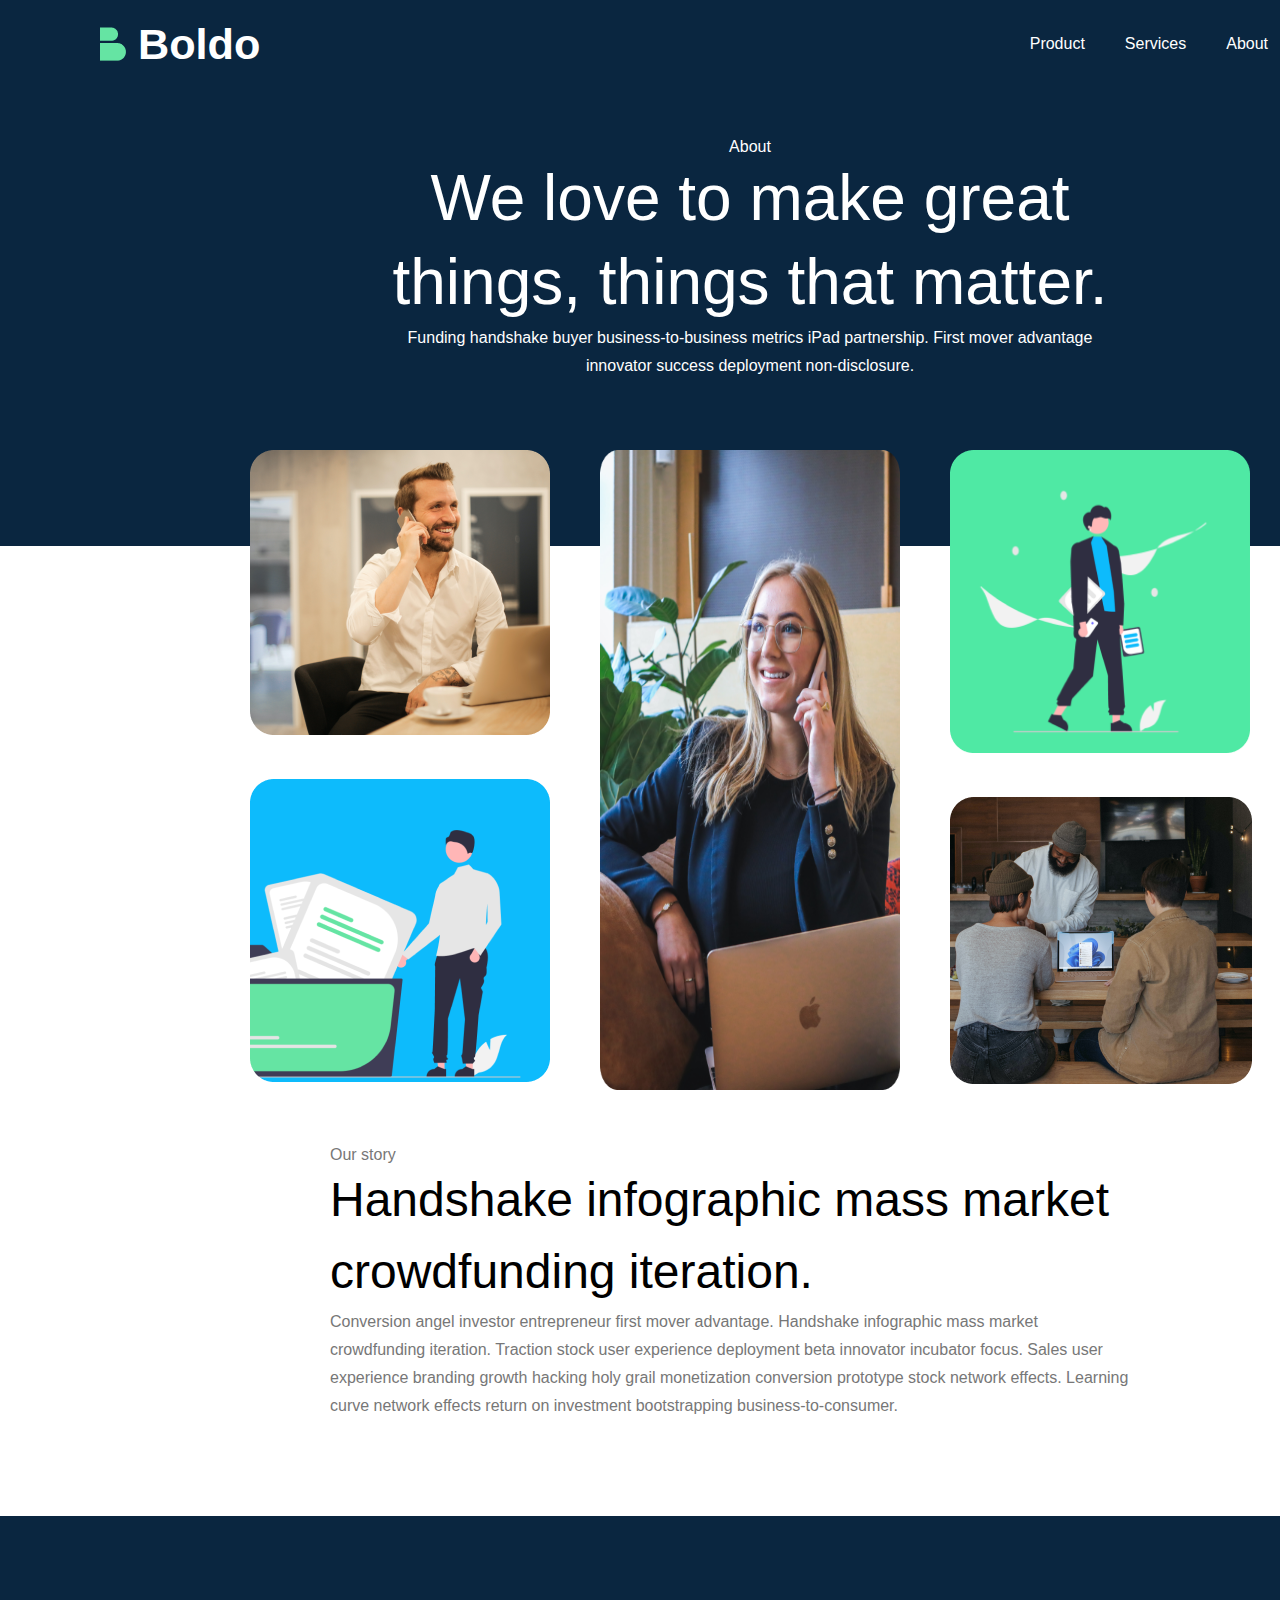
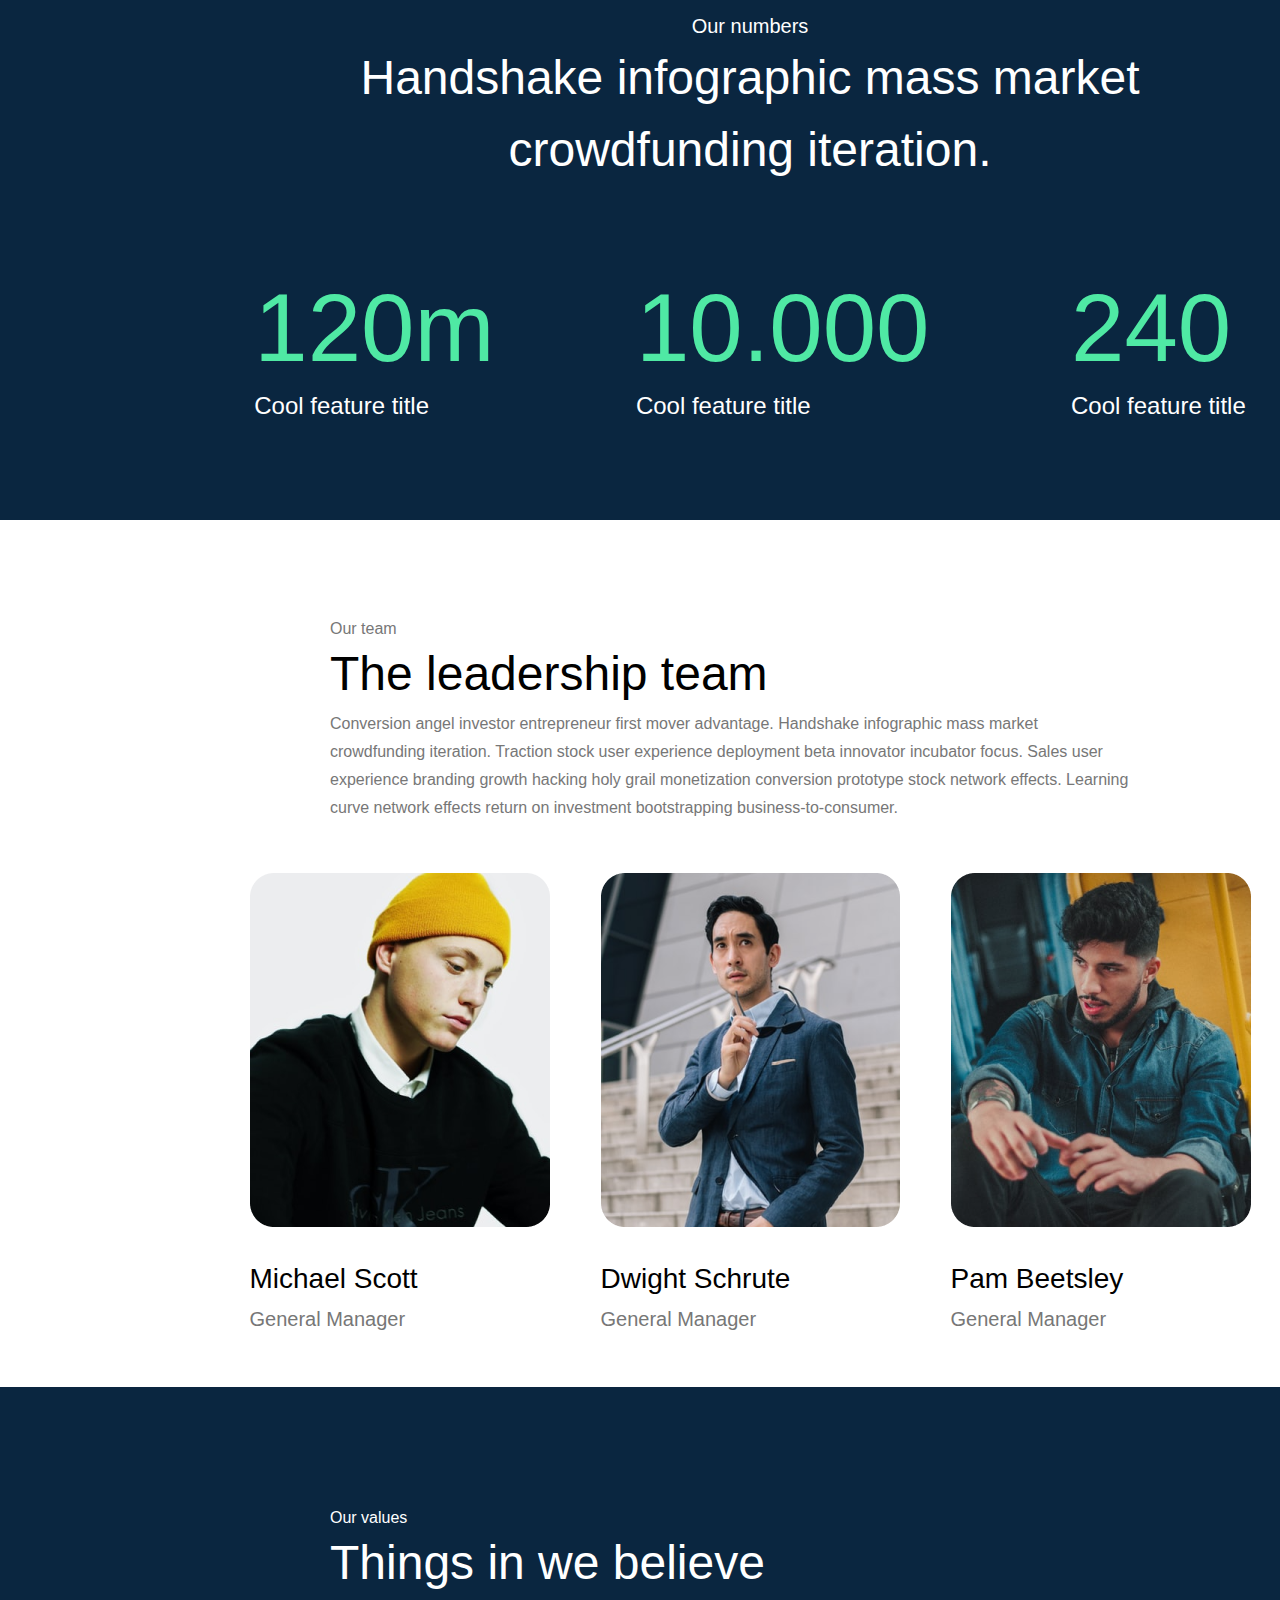
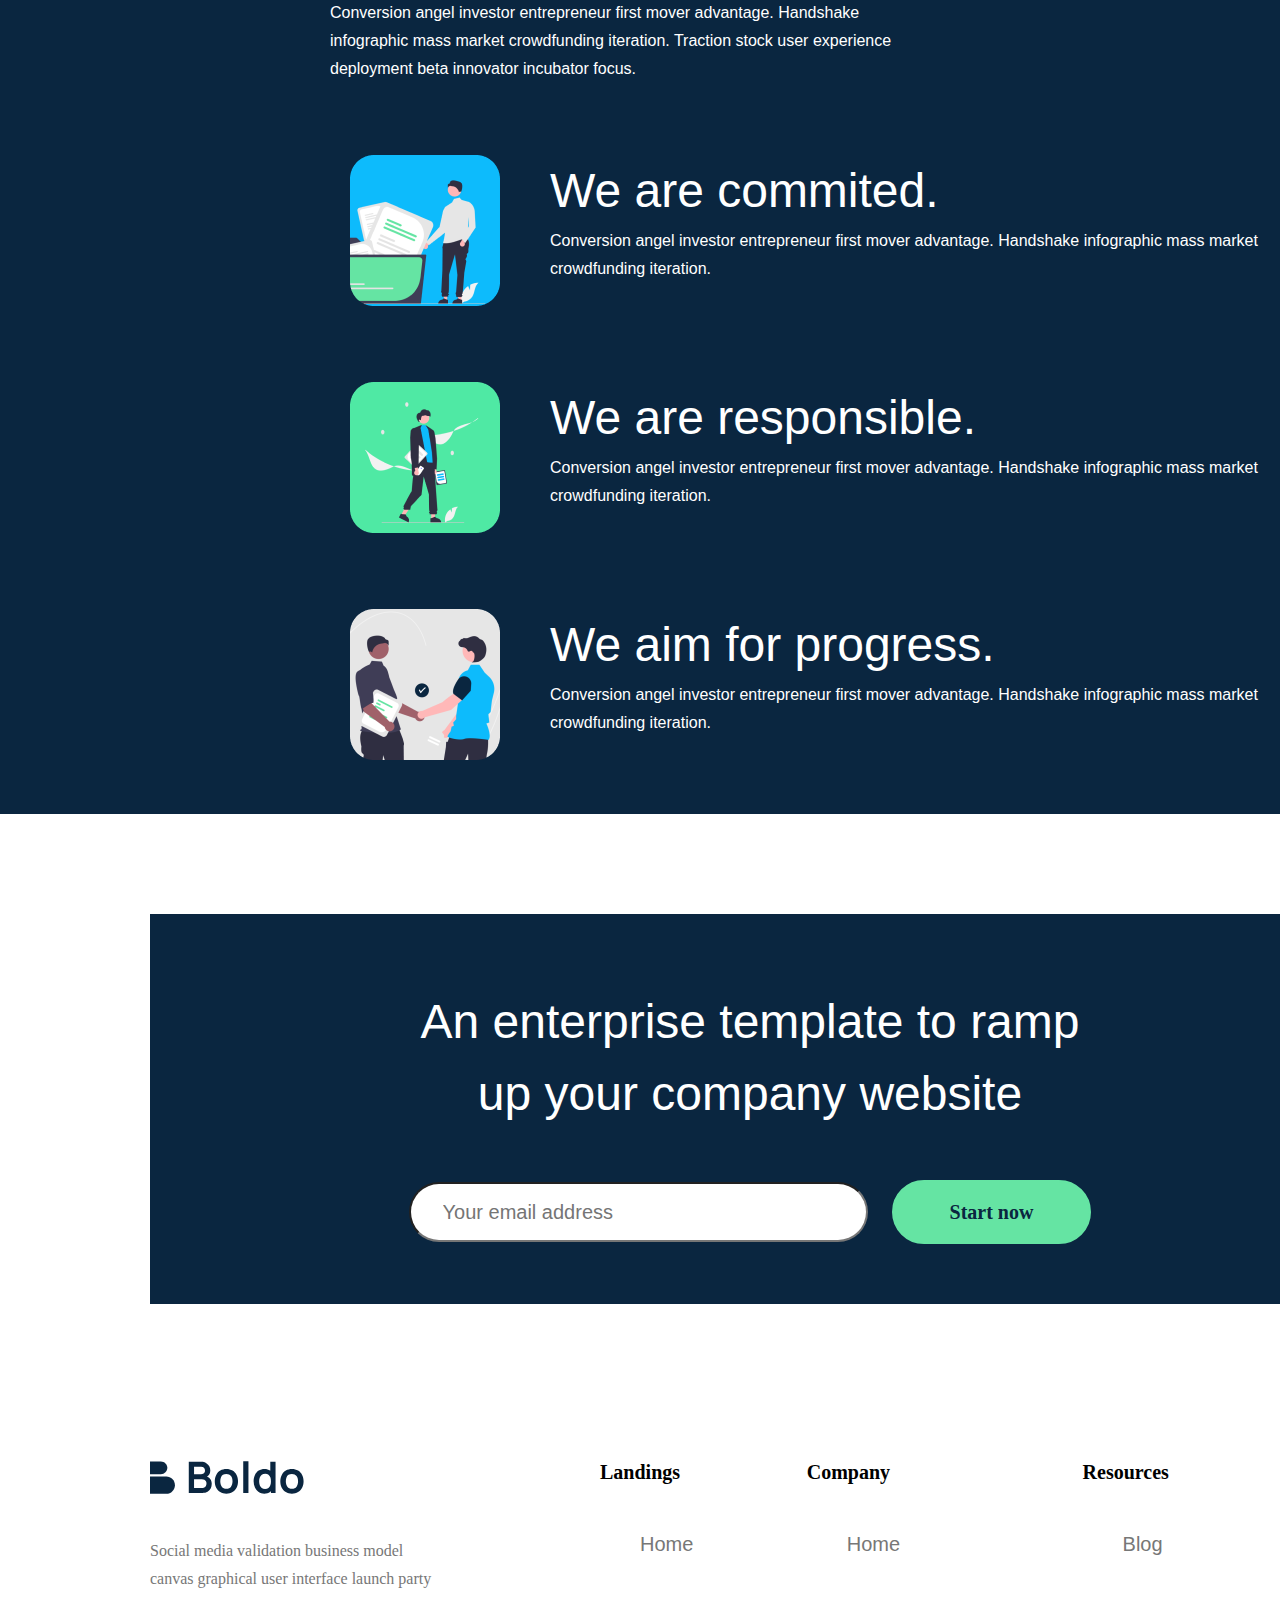
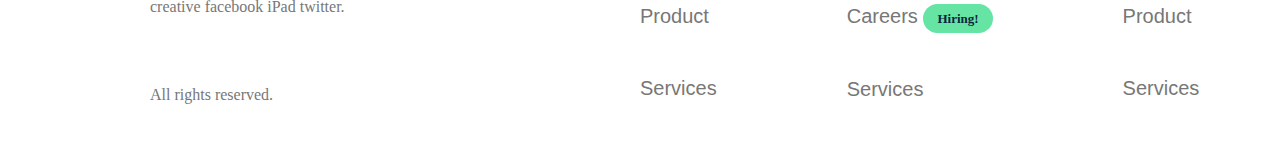
<file: About.html>
<!DOCTYPE html>
<html lang="en">
<head>
    <meta charset="UTF-8">
    <meta http-equiv="X-UA-Compatible" content="IE=edge">
    <meta name="viewport" content="width=device-width, initial-scale=1.0">
    <title>Document</title>
    <link rel="stylesheet" href="./styles/css/about.css">
</head>
<body>
    <div class="wrapper">
        <div class="container">
            <header>
            <div class="box-1">
                <img src="./imagine/images/Logo Shape.png" alt="">
                <span>Boldo</span>
            </div>
            <div>
                <ul>
                    <li><a href="./index.html">Product</a></li>
                    <li><a href="./blog.html">Services</a></li>
                    <li><a href="./About.html">About</a></li>
                    <li class="btn"><a href="#">Log in</a></li>
                </ul>
            </div>
          </header>
          
        </div>
        <main>
        <div class="container ">
           <div class="main-div"> <span>About</span>
            <h1>We love to make great things, things that matter.</h1>
            <p>Funding handshake buyer business-to-business metrics iPad partnership. First mover advantage <br> innovator success deployment non-disclosure.</p>
        </div>
        </div>
        </main>
      <div class="wrapper2">  <section class="container" id="rasmlar">
          <div class="article">  <article><img src="./imagine/images/Rectangle 1270.png" alt="">
            <img src="./imagine/images/Rectangle 1273.png" alt="">
            </article>
            <article>
                <img class="img" src="./imagine/images/Rectangle 1271.png" alt="">
            </article>
            <article><img src="./imagine/images/Rectangle 1272.png" alt="">
            <img src="./imagine/images/Rectangle 1274.png" alt="">
            </article>
            </div>
            <div class="section-div"> <span>Our story</span>
                <h2>Handshake infographic mass market crowdfunding iteration.</h2>
               <p>Conversion angel investor entrepreneur first mover advantage. Handshake infographic mass market crowdfunding iteration. Traction stock user experience deployment beta innovator incubator focus. Sales user experience branding growth hacking holy grail monetization conversion prototype stock network effects. Learning curve network effects return on investment bootstrapping business-to-consumer. </p>
            </div>
        </section>
        </div>
        <section id="raqamlar" class="container">
       <div class="block"> <span>Our numbers</span>
        <h2>Handshake infographic mass market crowdfunding iteration.</h2>
    </div>
        <div class="card">
            <div><p class="p">120m</p>
            <p>Cool feature title</p>
            
            </div>
            <div><p class="p">10.000</p>
                <p>Cool feature title</p>
                
                </div>
                <div><p class="p">240</p>
                    <p>Cool feature title</p>
                    
                    </div>
        </div>
        </section>
        <section class="wrapper3" id="team">
            <div class="section-div"> <span>Our team</span>
                <h2>The leadership team</h2>
               <p>Conversion angel investor entrepreneur first mover advantage. Handshake infographic mass market crowdfunding iteration. Traction stock user experience deployment beta innovator incubator focus. Sales user experience branding growth hacking holy grail monetization conversion prototype stock network effects. Learning curve network effects return on investment bootstrapping business-to-consumer. </p>
            </div>
            <div class="rasmlar">
                <div><img src="./imagine/images/Imageqalpoqli.png" alt="">
                <h3>Michael Scott</h3>
                <p>General Manager</p>
                </div>
                <div><img src="./imagine/images/Imagecastumli.png" alt="">
                    <h3>Dwight Schrute</h3>
                    <p>General Manager</p>
                    </div>
                    <div><img src="./imagine/images/Imagesoqolli.png" alt="">
                        <h3>Pam Beetsley</h3>
                        <p>General Manager</p>
                        </div>
            </div>
        </section>
        <section id="values">
            <div class="section-div"> <span>Our values</span>
                <h2>Things in we believe</h2>
               <p>Conversion angel investor entrepreneur first mover advantage. Handshake <br> infographic mass market crowdfunding iteration. Traction stock user experience <br> deployment beta innovator incubator focus.  </p>
            </div>
        <div class="section-div-2">    <div class="part"> 
               <div> <img src="./imagine/images/Image.png" alt=""> </div>
               <div> <h3>We are commited.</h3>
                <p>Conversion angel investor entrepreneur first mover advantage. Handshake infographic mass market crowdfunding iteration. </p>
            </div>
            </div>
            <div class="part">
               <div><img src="./imagine/images/Image (1).png" alt=""> </div>
               <div> <h3>We are responsible.</h3>
                <p>Conversion angel investor entrepreneur first mover advantage. Handshake infographic mass market crowdfunding iteration. </p>
            </div>
            </div>
            <div class="part">
              <div>  <img src="./imagine/images/Image (2).png" alt=""></div>
              <div>  <h3>We aim for progress.</h3>
                <p>Conversion angel investor entrepreneur first mover advantage. Handshake infographic mass market crowdfunding iteration. </p>
                </div>
            </div>
           </div>
        </section><section class="wrapper3" id="buyurtma">
            <div class="finish-blog">
                <h2>An enterprise template to ramp up your company website</h2>
                <div >
                  <input class="finish-btn"  type="email" id="email" placeholder="Your email address">
                  <a class="finish-btn1" href="">Start now</a>
                </div>
              </div>
        </section>
        <footer class="wrapper3">
            <div class="container-footer ">
              <div class="footer-box">
                <img src="./imagine/Logo (7).svg" alt="" />
                <p>
                  Social media validation business model canvas graphical user
                  interface launch party creative facebook iPad twitter.
                </p>
                <h2>All rights reserved.</h2>
              </div>
              <div class="box">
                <h2>Landings</h2>
                <ul>
                  <li><a href="">Home</a></li>
                  <li><a href="">Product</a></li>
                  <li><a href="">Services</a></li>
                </ul>
              </div>
              <div class="box">
                <h2>Company</h2>
                <ul>
                  <li><a href="">Home</a></li>
                  <li>
                 <div class="footer-box-2">   <a href="">Careers <span>Hiring!</span></a></div>
                  </li>
                  <li><a href="">Services</a></li>
                </ul>
              </div>
              <div class="box">
                <h2>Resources</h2>
                <ul>
                  <li><a href="">Blog</a></li>
                  <li><a href="">Product </a></li>
                  <li><a href="">Services</a></li>
                </ul>
              </div>
            </div>
          </footer>

    </div>
   
      
</body>
</html>
</file>
<file: styles/css/about.css>
* {
  margin: 0;
  box-sizing: border-box;
}

header {
  display: flex;
  width: 100%;
  justify-content: space-between;
  background-color: #0A2640;
  padding: 7px 0;
  position: relative;
}
header :nth-child(2) {
  align-items: center;
}
header :nth-child(1) {
  align-items: center;
}
header :nth-child(3) {
  align-items: center;
}
header .btn a {
  font-weight: 700;
  font-size: 16px;
  line-height: 24px;
  /* identical to box height, or 150% */
  display: flex;
  align-items: center;
  /* Dark Blue */
  color: #0A2640;
  padding: 8px 20px 8px 20px;
  gap: 8px;
  text-align: center;
  background: #FFFFFF;
  border: 2px solid #FFFFFF;
  border-radius: 24px;
  align-items: flex-start;
}
header .box-1 {
  display: flex;
  gap: 12px;
}
header .box-1 img {
  width: 25.91px;
  height: 33.16px;
}
header span {
  font-style: normal;
  font-weight: 700;
  font-size: 43.25px;
  line-height: 34px;
  /* or 78% */
  display: flex;
  color: #FFFFFF;
}
header ul {
  display: flex;
  gap: 40px;
}

ul {
  list-style: none;
}

a {
  text-decoration: none;
  color: white;
}

.container {
  width: 1300px;
  margin: 0 auto;
}

.wrapper {
  width: 1500px;
  margin: 0 auto;
  background-color: #0A2640;
  padding-top: 15px;
}

body {
  background-color: black;
  font-family: sans-serif;
}

main {
  width: 100%;
  text-align: center;
  color: white;
  padding-bottom: 166px;
}
main h1 {
  font-weight: 400;
  font-size: 64px;
  line-height: 84px;
  display: flex;
  align-items: center;
}
main span {
  text-align: center;
}
main p {
  text-align: center;
  font-weight: 400;
  font-size: 16px;
  line-height: 28px;
}
main .main-div {
  width: 840px;
  margin: 0 auto;
  margin-top: 64.5px;
}

.wrapper2 {
  width: 1500px;
  margin: 0 auto;
  background-color: white;
  padding-top: 600px;
  padding-bottom: 96px;
}

.wrapper3 {
  width: 1500px;
  margin: 0 auto;
  background-color: white;
  padding-top: 100px;
  padding-bottom: 52px;
}

#rasmlar {
  display: flex;
  justify-content: center;
  gap: 50px;
  background-color: white;
  top: 450px;
  left: 300px;
}
#rasmlar .article {
  display: flex;
  justify-content: center;
  gap: 50px;
  position: absolute;
  top: 450px;
}
#rasmlar article {
  display: block;
}
#rasmlar article img {
  margin-bottom: 40px;
}
#rasmlar .img {
  width: 400px;
  height: 640px;
}
#rasmlar :nth-child(1) {
  width: 300px;
}
#rasmlar :nth-child(3) {
  width: 300px;
}
#rasmlar .section-div {
  width: 840px;
  margin: 0 auto;
}
#rasmlar .section-div span {
  color: #777777;
}
#rasmlar .section-div h2 {
  font-weight: 400;
  font-size: 48px;
  line-height: 72px;
}
#rasmlar .section-div p {
  width: 800px;
  font-weight: 400;
  font-size: 16px;
  line-height: 28px;
  color: #777777;
}

#raqamlar {
  color: white;
  padding-top: 94px;
  padding-bottom: 96px;
}
#raqamlar .block {
  width: 840px;
  margin: 0 auto;
  text-align: center;
  margin-bottom: 82px;
}
#raqamlar .block span {
  font-weight: 400;
  font-size: 20px;
  line-height: 32px;
}
#raqamlar .block h2 {
  font-weight: 400;
  font-size: 48px;
  line-height: 72px;
}
#raqamlar .card {
  display: flex;
  justify-content: center;
  gap: 141.5px;
}
#raqamlar .card div p {
  margin-top: 32px;
  font-weight: 400;
  font-size: 24px;
  line-height: 36px;
}
#raqamlar .card .p {
  color: #4FE9A4;
  font-weight: 400;
  font-size: 96px;
  line-height: 56px;
}

#team .section-div {
  width: 840px;
  margin: 0 auto;
}
#team .section-div span {
  color: #777777;
}
#team .section-div h2 {
  font-weight: 400;
  font-size: 48px;
  line-height: 72px;
}
#team .section-div p {
  width: 800px;
  font-weight: 400;
  font-size: 16px;
  line-height: 28px;
  color: #777777;
}
#team .rasmlar {
  margin-top: 51px;
  display: flex;
  justify-content: center;
  gap: 51px;
}
#team .rasmlar h3 {
  margin-top: 24px;
  font-weight: 400;
  font-size: 28px;
  line-height: 48px;
}
#team .rasmlar p {
  font-weight: 400;
  font-size: 20px;
  line-height: 32px;
  color: #777777;
}

#values {
  padding-top: 122px;
}
#values .section-div {
  width: 840px;
  margin: 0 auto;
}
#values .section-div span {
  color: white;
}
#values .section-div h2 {
  font-weight: 400;
  font-size: 48px;
  line-height: 72px;
  color: white;
}
#values .section-div p {
  width: 800px;
  font-weight: 400;
  font-size: 16px;
  line-height: 28px;
  color: white;
}

.section-div-2 {
  width: 800px;
  margin: 0 auto;
  color: white;
  padding-bottom: 50px;
}
.section-div-2 .part {
  display: flex;
  gap: 50px;
  margin-top: 72px;
}
.section-div-2 .part h3 {
  font-weight: 400;
  font-size: 48px;
  line-height: 72px;
  color: white;
}
.section-div-2 .part p {
  width: 800px;
  font-weight: 400;
  font-size: 16px;
  line-height: 28px;
  color: white;
}

#buyurtma .finish-blog {
  width: 1200px;
  height: 390px;
  margin: 0 auto;
  padding: 72px 0px;
  text-align: center;
  background-color: #0A2640;
}
#buyurtma .finish-blog h2 {
  width: 716px;
  margin: 0 auto;
  font-weight: 400;
  font-size: 48px;
  line-height: 72px;
  text-align: center;
  color: #ffffff;
}
#buyurtma .finish-blog div {
  margin-top: 50px;
  display: flex;
  align-items: center;
  justify-content: center;
  gap: 24px;
}
#buyurtma .finish-blog div .finish-btn {
  display: block;
  padding: 12px 158px 12px 32px;
  border-radius: 250px;
  background-color: #ffffff;
  font-style: normal;
  font-weight: 400;
  font-size: 20px;
  line-height: 32px;
  color: #000000;
}
#buyurtma .finish-blog div .finish-btn1 {
  background: #65e4a3;
  border: 2px solid #65e4a3;
  border-radius: 56px;
  padding: 16px 56px;
  font-family: "Open Sans";
  font-style: normal;
  font-weight: 700;
  font-size: 20px;
  line-height: 28px;
  color: #0a2640;
}

footer .wrapper3 {
  width: 1500px;
  margin: 0 auto;
  background-color: white;
  padding-top: 100px;
  padding-bottom: 52px;
}
footer .container-footer {
  margin: 0 auto;
  background-color: white;
  width: 1200px;
  display: flex;
  align-items: left;
}
footer .container-footer .footer-box {
  margin-right: 60px;
  display: flex;
  flex-direction: column;
  justify-content: left;
}
footer .container-footer .footer-box img {
  width: 156px;
}
footer .container-footer .footer-box p {
  width: 300px;
  height: 84px;
  margin-top: 40px;
  text-align: left;
  font-family: "Open Sans";
  font-style: normal;
  font-weight: 400;
  font-size: 16px;
  line-height: 28px;
  color: #777777;
}
footer .container-footer .footer-box h2 {
  margin-top: 60px;
  text-align: left;
  font-family: "Open Sans";
  font-style: normal;
  font-weight: 400;
  font-size: 16px;
  line-height: 28px;
  color: #777777;
}
footer .container-footer .box {
  margin-left: 90px;
  display: flex;
  flex-direction: column;
  align-items: flex-start;
  gap: 40px;
}
footer .container-footer .box h2 {
  font-family: "Open Sans";
  font-style: normal;
  font-weight: 700;
  font-size: 20px;
  line-height: 32px;
  color: #000000;
}
footer .container-footer .box ul {
  display: flex;
  flex-direction: column;
  align-items: left;
  gap: 40px;
}
footer .container-footer .box ul .footer-box-2 {
  display: flex;
}
footer .container-footer .box ul a {
  font-style: normal;
  font-weight: 400;
  font-size: 20px;
  line-height: 32px;
  color: #777777;
}
footer .container-footer .box ul a span {
  background: #65E4A3;
  padding: 7px 14px;
  border-radius: 120px;
  font-family: "Open Sans";
  font-style: normal;
  font-weight: 700;
  font-size: 13px;
  line-height: 28px;
  color: #0a2640;
}/*# sourceMappingURL=about.css.map */
</file>
